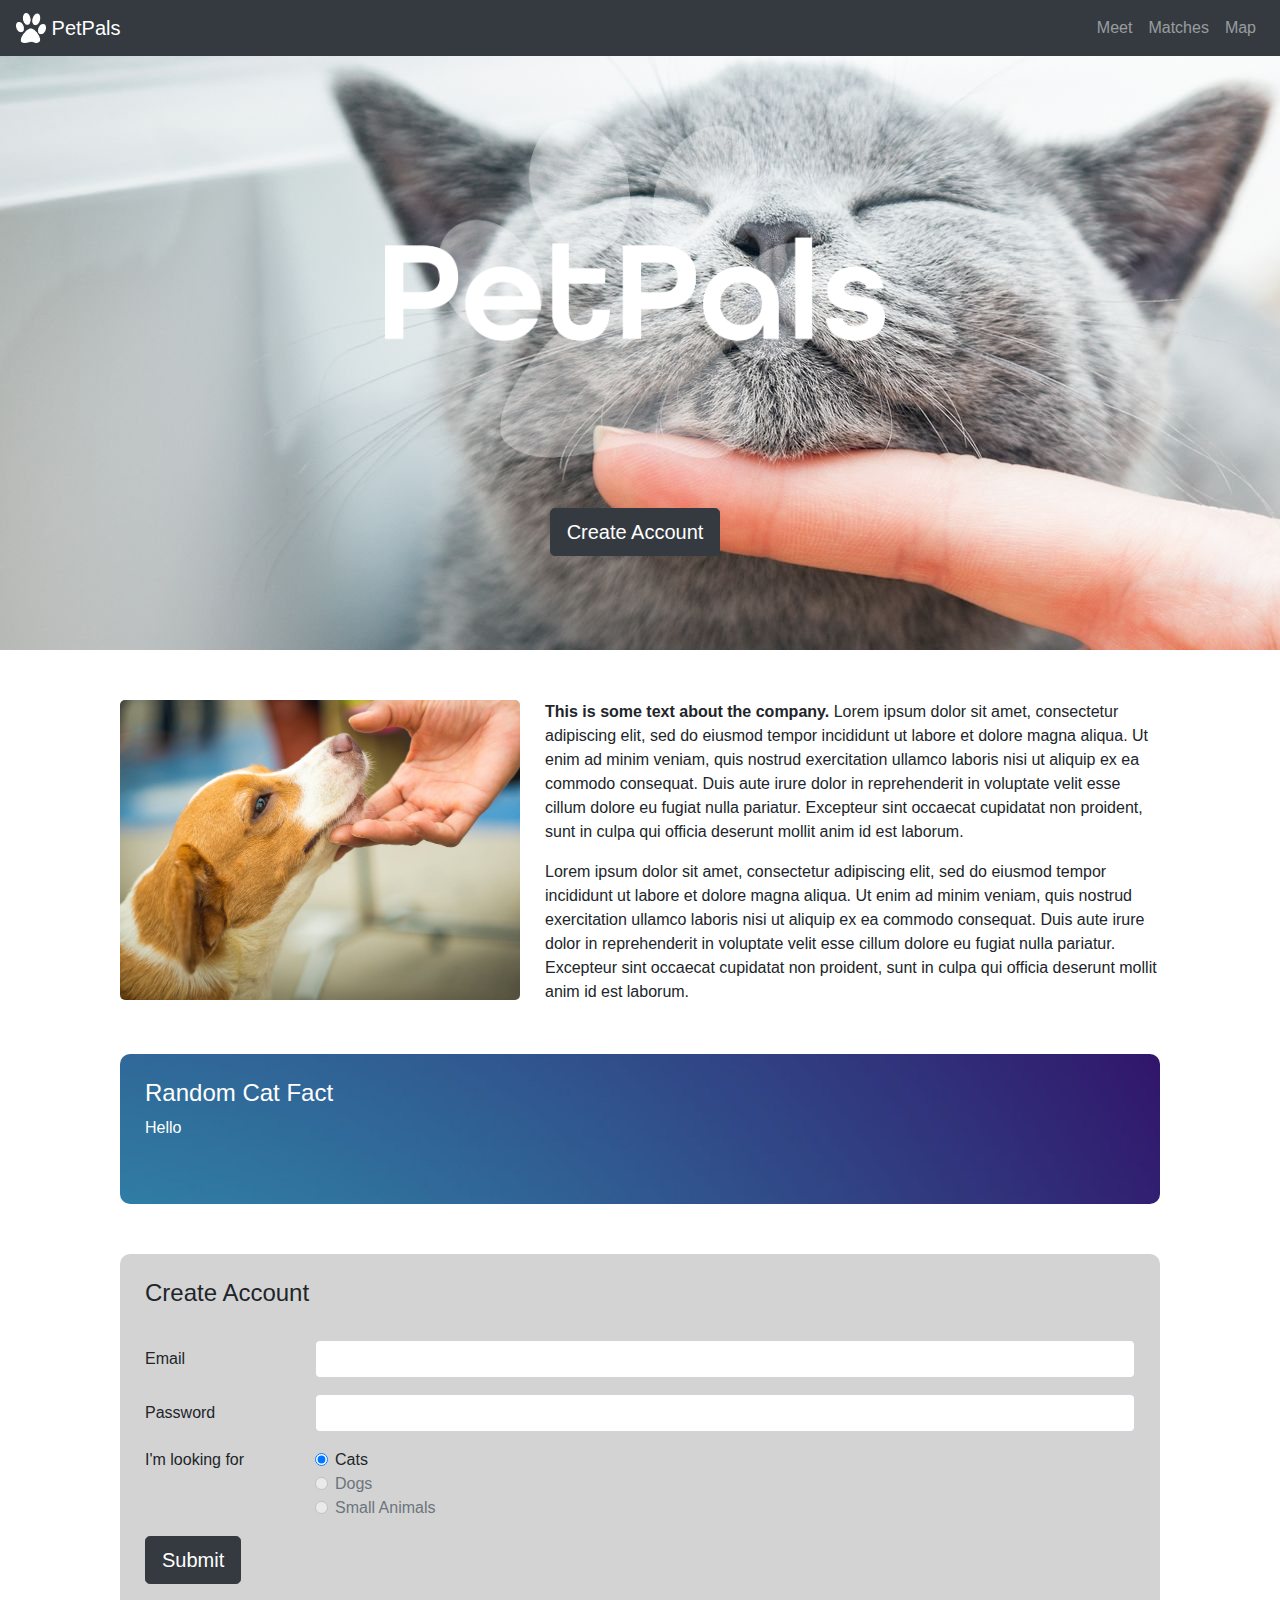
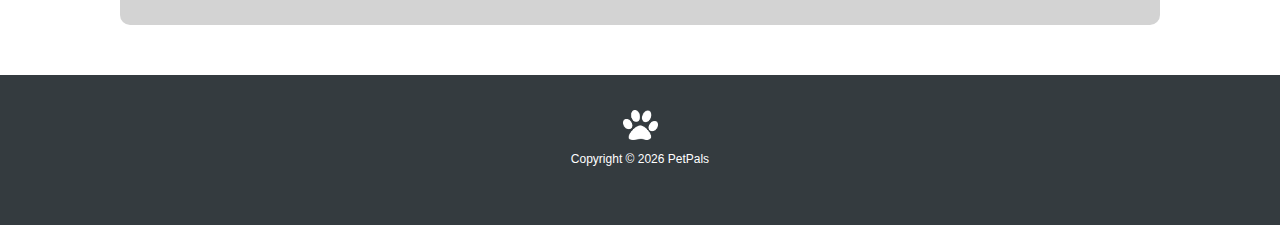
<file: index.html>
<html>
  <head>
    <!-- Global site tag (gtag.js) - Google Analytics -->
    <script
      async
      src="https://www.googletagmanager.com/gtag/js?id=UA-177834305-1"
    ></script>
    <script>
      window.dataLayer = window.dataLayer || [];
      function gtag() {
        dataLayer.push(arguments);
      }
      gtag("js", new Date());

      gtag("config", "UA-177834305-1");
    </script>

    <title>PetPals</title>
    <link
      rel="stylesheet"
      href="https://stackpath.bootstrapcdn.com/bootstrap/4.5.2/css/bootstrap.min.css"
      integrity="sha384-JcKb8q3iqJ61gNV9KGb8thSsNjpSL0n8PARn9HuZOnIxN0hoP+VmmDGMN5t9UJ0Z"
      crossorigin="anonymous"
    />
    <link rel="stylesheet" href="styles.css" />
  </head>

  <body>
    <nav class="navbar navbar-expand-lg navbar-dark bg-dark fixed-top">
      <a class="navbar-brand" href="index.html">
        <img
          src="images/paw.png"
          width="30"
          height="30"
          class="d-inline-block align-top"
          alt=""
          loading="lazy"
        />
        PetPals
      </a>
      <button
        class="navbar-toggler"
        type="button"
        data-toggle="collapse"
        data-target="#navbarNav"
        aria-controls="navbarNav"
        aria-haspopup="true"
        aria-expanded="false"
        aria-label="Toggle navigation"
      >
        <span class="navbar-toggler-icon"></span>
      </button>
      <div class="collapse navbar-collapse justify-content-end" id="navbarNav">
        <ul class="navbar-nav">
          <li class="nav-item">
            <a class="nav-link" href="Swipe.html">Meet</a>
          </li>
          <li class="nav-item">
            <a class="nav-link" href="matched-list.html">Matches</a>
          </li>
          <li class="nav-item">
            <a class="nav-link" href="map.html">Map</a>
          </li>
        </ul>
      </div>
    </nav>

    <div id="page-container">
      <div id="content-wrap">
        <div class="logoCont">
          <img
            id="logo"
            class="mx-auto"
            src="images/logo_paw.png"
            width="500"
          />
          <div class="col text-center">
            <button
              type="button"
              class="btn btn-dark btn-lg"
              onclick="location.href='#formCont';"
            >
              Create Account
            </button>
          </div>
        </div>

        <div class="petForm container-lg">
          <img
            class="img-left"
            src="images/dog.jpeg"
            alt="Cute dog getting pets."
            width="400"
          />
          <p>
            <b>This is some text about the company.</b> Lorem ipsum dolor sit
            amet, consectetur adipiscing elit, sed do eiusmod tempor incididunt
            ut labore et dolore magna aliqua. Ut enim ad minim veniam, quis
            nostrud exercitation ullamco laboris nisi ut aliquip ex ea commodo
            consequat. Duis aute irure dolor in reprehenderit in voluptate velit
            esse cillum dolore eu fugiat nulla pariatur. Excepteur sint occaecat
            cupidatat non proident, sunt in culpa qui officia deserunt mollit
            anim id est laborum.
          </p>
          <p>
            Lorem ipsum dolor sit amet, consectetur adipiscing elit, sed do
            eiusmod tempor incididunt ut labore et dolore magna aliqua. Ut enim
            ad minim veniam, quis nostrud exercitation ullamco laboris nisi ut
            aliquip ex ea commodo consequat. Duis aute irure dolor in
            reprehenderit in voluptate velit esse cillum dolore eu fugiat nulla
            pariatur. Excepteur sint occaecat cupidatat non proident, sunt in
            culpa qui officia deserunt mollit anim id est laborum.
          </p>

          <div id="cat-fact-cont">
            <h4>Random Cat Fact</h4>
            <p id="cat-fact">Hello</p>
          </div>

          <div id="formCont" class="formCont">
            <form class="no-wrap">
              <h4>Create Account</h4>
              <br />

              <div class="form-group row">
                <label for="inputEmail3" class="col-sm-2 col-form-label"
                  >Email</label
                >
                <div class="col-sm-10">
                  <input type="email" class="form-control" id="inputEmail3" />
                </div>
              </div>

              <div class="form-group row">
                <label for="inputPassword3" class="col-sm-2 col-form-label"
                  >Password</label
                >
                <div class="col-sm-10">
                  <input
                    type="password"
                    class="form-control"
                    id="inputPassword3"
                  />
                </div>
              </div>

              <fieldset class="form-group">
                <div class="row">
                  <legend class="col-form-label col-sm-2 pt-0">
                    I'm looking for
                  </legend>
                  <div class="col-sm-10">
                    <div class="form-check">
                      <input
                        class="form-check-input"
                        type="radio"
                        name="gridRadios"
                        id="gridRadios1"
                        value="option1"
                        checked
                      />
                      <label class="form-check-label" for="gridRadios1">
                        Cats
                      </label>
                    </div>
                    <div class="form-check">
                      <input
                        class="form-check-input"
                        type="radio"
                        name="gridRadios"
                        id="gridRadios2"
                        value="option2"
                        disabled
                      />
                      <label class="form-check-label" for="gridRadios2">
                        Dogs
                      </label>
                    </div>
                    <div class="form-check disabled">
                      <input
                        class="form-check-input"
                        type="radio"
                        name="gridRadios"
                        id="gridRadios3"
                        value="option3"
                        disabled
                      />
                      <label class="form-check-label" for="gridRadios3">
                        Small Animals
                      </label>
                    </div>
                  </div>
                </div>
              </fieldset>

              <div class="form-group row">
                <div class="col-sm-10">
                  <button
                    type="button"
                    class="btn btn-dark btn-lg"
                    onclick="location.href='Swipe.html';"
                  >
                    Submit
                  </button>
                </div>
              </div>
            </form>
          </div>
        </div>

        <div id="footer">
          <img class="footer-logo" src="images/paw.png" width="35px" />
          <p id="copyright">
            Copyright &copy;
            <script>
              document.write(new Date().getFullYear());
            </script>
            PetPals
          </p>
        </div>
      </div>
    </div>

    <script
      src="https://code.jquery.com/jquery-3.5.1.slim.min.js"
      integrity="sha384-DfXdz2htPH0lsSSs5nCTpuj/zy4C+OGpamoFVy38MVBnE+IbbVYUew+OrCXaRkfj"
      crossorigin="anonymous"
    ></script>
    <script
      src="https://cdn.jsdelivr.net/npm/popper.js@1.16.1/dist/umd/popper.min.js"
      integrity="sha384-9/reFTGAW83EW2RDu2S0VKaIzap3H66lZH81PoYlFhbGU+6BZp6G7niu735Sk7lN"
      crossorigin="anonymous"
    ></script>
    <script
      src="https://stackpath.bootstrapcdn.com/bootstrap/4.5.2/js/bootstrap.min.js"
      integrity="sha384-B4gt1jrGC7Jh4AgTPSdUtOBvfO8shuf57BaghqFfPlYxofvL8/KUEfYiJOMMV+rV"
      crossorigin="anonymous"
    ></script>
    <script src="cat-fact.js"></script>
  </body>
</html>
</file>
<file: styles.css>
img#logo {
  display: block;
  margin: 25px auto 50px auto;
}

img.custom-logo {
  display: block;
  margin: 25px auto 50px auto;
}

.logoCont {
  background-image: url("images/cat.jpg");
  height: 650px;
  padding: 95px 50px 50px 40px;
}

#cat-fact-cont {
  background-image: url("images/gradient.jpeg");
  background-size: cover;
  height: 150px;
  padding: 25px;
  margin-top: 50px;
  color: white;
  border-radius: 10px;
}

.petForm {
  padding: 50px;
  margin: 0 auto 0 auto;
}

.header {
  width: 100%;
  padding: 25px;
}

.img-header {
  background-image: url("images/dog_2.jpg");
  background-size: cover;
  width: 100%;
  height: 500px;
  padding: 50px 50px 50px 50px;
  color: white;
}

img.img-left {
  float: left;
  border-radius: 5px;
  margin: 0 25px 25px 0;
}

.formCont {
  margin-top: 50px;
  padding: 25px;
  background-color: lightgray;
  border-radius: 10px;
}

.swipe-cont {
  padding: 50px;
}

.no-wrap {
  clear: both;
}

#page-container {
  position: relative;
  min-height: 100vh;
}

#content-wrap {
  padding-bottom: 150px; /* Footer height */
}

.pet-pals-container {
  padding: 25px;
}

#footer {
  position: absolute;
  bottom: 0;
  width: 100%;
  height: 150px;
  padding: 25px;
  background-color: #343b3f;
  color: white;
  text-align: center;
}

.footer-logo {
  margin: 10px;
}

#copyright {
  font-size: 0.75em;
}

#map {
  height: 100%; /* The height is 400 pixels */
  width: 100%; /* The width is the width of the web page */
}
</file>
